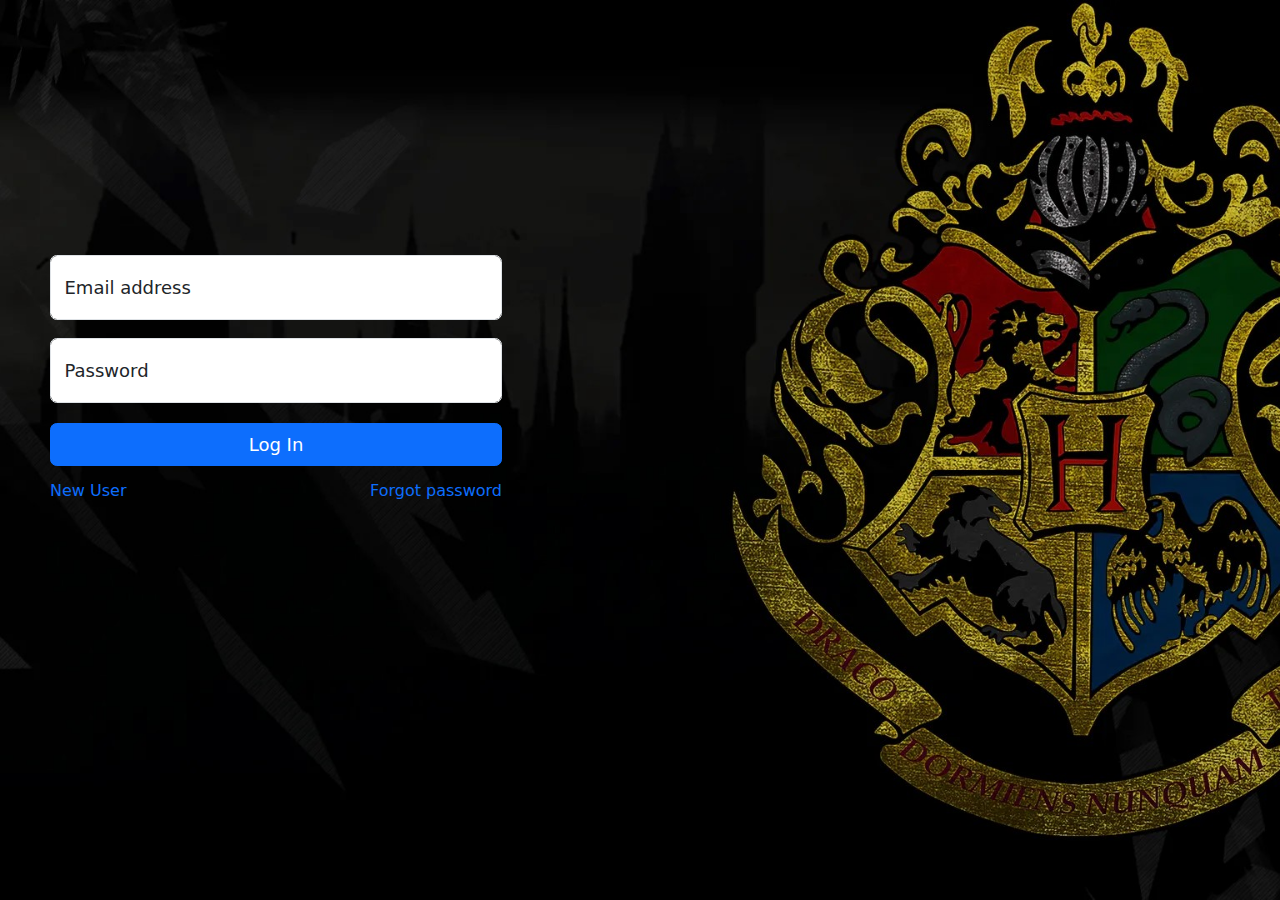
<file: index.html>
<!DOCTYPE html>
<html lang="en">
<head>
    <meta charset="UTF-8">
    <meta name="viewport" content="width=device-width, initial-scale=1.0">
    <title>Hogwarts-login</title>
    <link rel="stylesheet" href="style.css"/>
    <link href="https://cdn.jsdelivr.net/npm/bootstrap@5.3.3/dist/css/bootstrap.min.css" rel="stylesheet" integrity="sha384-QWTKZyjpPEjISv5WaRU9OFeRpok6YctnYmDr5pNlyT2bRjXh0JMhjY6hW+ALEwIH" crossorigin="anonymous">
    <script src="https://cdn.jsdelivr.net/npm/bootstrap@5.3.3/dist/js/bootstrap.bundle.min.js" integrity="sha384-YvpcrYf0tY3lHB60NNkmXc5s9fDVZLESaAA55NDzOxhy9GkcIdslK1eN7N6jIeHz" crossorigin="anonymous"></script>
</head>
<body>
  <div class="body">
    <div class="outer">
        <form class="logIn">
            <div class="form-floating mb-3">
              <input type="email" class="form-control email" id="floatingemail1" placeholder="hermoini@hogwards.com">
              <label for="floatingInput">Email address</label>
            </div>
            <div class="form-floating">
              <input type="password" class="form-control password" id="floatingPassword1" placeholder="Password">
              <label for="floatingPassword">Password</label>
            </div>
            <button type="submit" class="btn btn-primary submit">Log In</button>
            <div class="mb-3 new-user">
              <p class="text-center"><a href="#" class="signup">New User</a></p>
              <p class="text-center"><a href="#" class="forgot-password">Forgot password</a></p>
            </div>
          </form>
    </div>
    <div class="overlay" id="overlay"></div>
    <div class="toaster"></div>
    <div class="loading">
      <div class="text-center">
          <div class="spinner-border text-primary" role="status">
              <span class="visually-hidden">Loading...</span>
          </div>
      </div>
  </div>
  </div>  
    <script src="https://app.zenclass.in/sheets/v1/js/zen/suite/bundle.js"></script>
    <script src="script.js"></script>
</body>
</html>
</file>
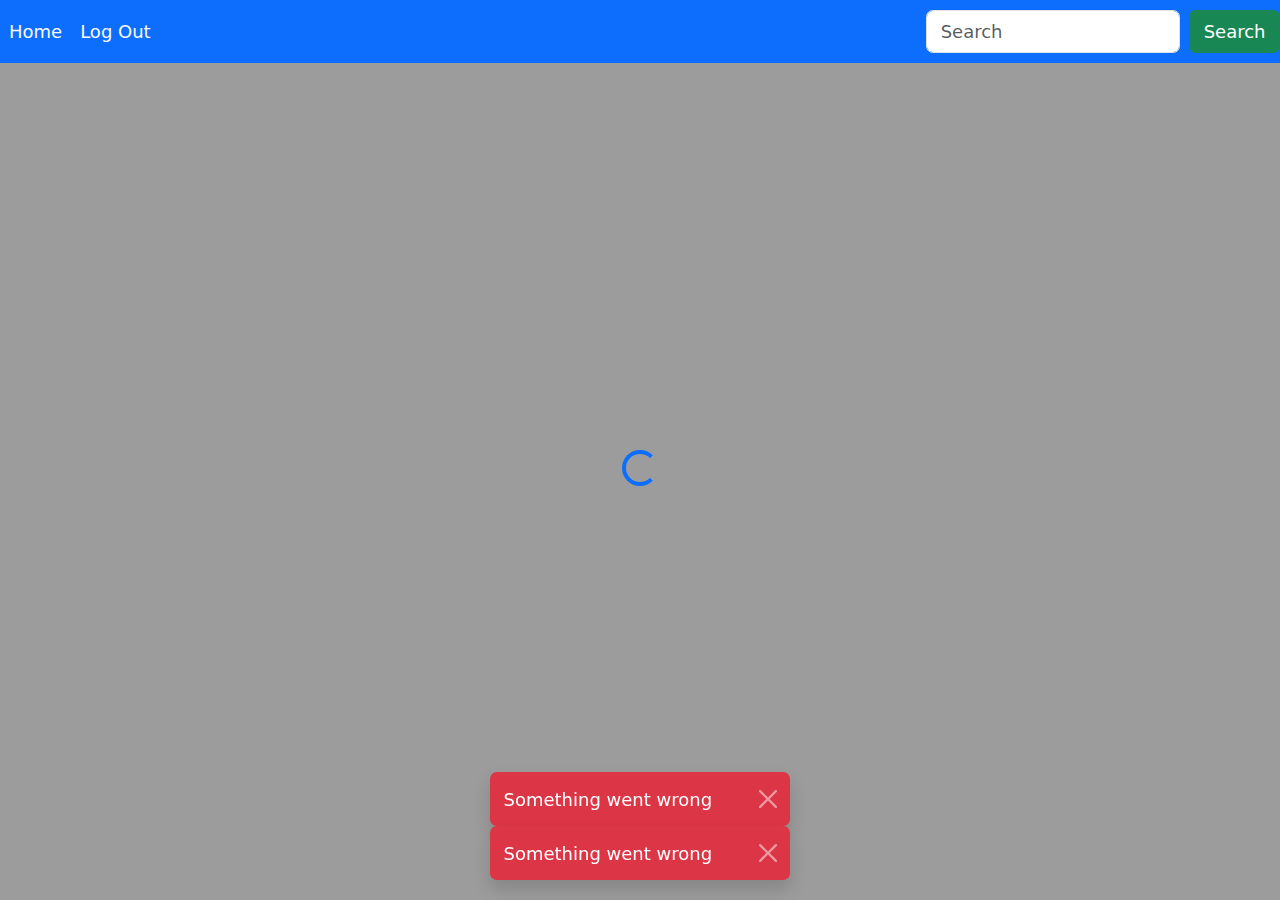
<file: main/main.html>
<!DOCTYPE html>
<html lang="en">
<head>
    <meta charset="UTF-8">
    <meta name="viewport" content="width=device-width, initial-scale=1.0">
    <title>Hogwards</title>
    <link rel="stylesheet" href="main.css" />
    <link href="https://cdn.jsdelivr.net/npm/bootstrap@5.3.3/dist/css/bootstrap.min.css" rel="stylesheet" integrity="sha384-QWTKZyjpPEjISv5WaRU9OFeRpok6YctnYmDr5pNlyT2bRjXh0JMhjY6hW+ALEwIH" crossorigin="anonymous">
    <script src="https://cdn.jsdelivr.net/npm/bootstrap@5.3.3/dist/js/bootstrap.bundle.min.js" integrity="sha384-YvpcrYf0tY3lHB60NNkmXc5s9fDVZLESaAA55NDzOxhy9GkcIdslK1eN7N6jIeHz" crossorigin="anonymous"></script>
</head>
<body>
    <div class="main">
        <nav class="navbar navbar-expand bg-primary fixed-top">
            <div class="collapse navbar-collapse" id="navbarSupportedContent">
                <ul class="navbar-nav me-auto mb-2 mb-lg-0">
                    <li class="nav-item">
                        <a class="nav-link active link-light" aria-current="page" href="#" onclick="feedData()">Home</a>
                    </li>
                    <li class="nav-item">
                        <a class="nav-link link-light logout" aria-current="page" href="#" onclick="createLogoutPopup()">Log Out</a>
                    </li>
                </ul>
                <form class="d-flex" role="search">
                    <input class="form-control me-2 search" type="search" placeholder="Search" aria-label="Search">
                    <button class="btn btn-success" type="submit" onclick="search()">Search</button>
                </form>
            </div> 
        </nav>
    </div>
    <div class="title">
        <p class="lead">In the below table you can find the details of members of Hogwarts school</p>
    </div>
    <div class="table-outline" id="table">
        <table class="table table-striped">
            <thead>
                <tr>
                  <th scope="col">Name</th>
                  <th scope="col">House</th>
                  <th scope="col">Role</th>
                  <th scope="col">IsALive</th>
                  <th scope="col">Card</th>
                </tr>
            </thead>
            <tbody class="table-body"></tbody>
        </table>
        <nav aria-label="Page navigation example" class="nav">
        </nav>
    </div>
    <div class="overlay">
        <div class="cards carousel-container"></div>
    </div>
    <div class="loading">
        <div class="text-center">
            <div class="spinner-border text-primary" role="status">
                <span class="visually-hidden">Loading...</span>
            </div>
        </div>
    </div>
    <div class="toaster"></div>
    <div class="logout-popup"></div>
    <script src="https://app.zenclass.in/sheets/v1/js/zen/suite/bundle.js"></script>
    <script src="main.js"></script>
</body>
</html>
</file>
<file: style.css>
*{
    font-size: large;
    padding: 0;
    margin: 0;
}
.body{
    height: 100vh;
    background-image: url(src/houses-of-hogwarts-crest-h15fsq7nrda3dk2b.jpeg);
    background-repeat: no-repeat;
    background-size: cover; /* Cover the entire viewport */
    background-position: center center; /* Center the background image */
}
.outer{
    width: 40vw;
    margin-left: 20px;
    margin-right: 20px;
    /* border: 2px solid rgb(253, 253, 253); */
    padding: 30px;
}
.logIn{
    margin-top: 25vh;
}
.btn{
    width: 100% !important;
    margin-top: 20px;
}
.new-user{
    margin-top: 10px;
    display: flex;
    flex-direction: row;
    justify-content: space-between;
}
.signup{
    text-decoration: none;
    font-size: medium;
}
.forgot-password{
    text-decoration: none;
    font-size: medium;
}
.popup {
    display: none;
    position: fixed;
    top: 50%;
    left: 50%;
    width: 500px;
    transform: translate(-50%, -50%);
    background-color: white;
    padding: 20px;
    border-radius: 8px;
    box-shadow: 0 0 10px rgba(0, 0, 0, 0.3);
    z-index: 2;
}
.close {
    position: absolute;
    top: 0px;
    right: 5px;
    cursor: pointer;
    font-size: xx-large;
}
.popup-content {
    text-align: center;
}
.toaster {
    position: fixed;
    bottom: 20px;
    left: 50%;
    transform: translateX(-50%);
    z-index: 9999;
    width: 350px !important;
}
.overlay {
    position: fixed;
    top: 0;
    left: 0;
    width: 100%;
    height: 100%;
    background-color: rgba(0, 0, 0, 0.5);
    z-index: 1; 
    display: none;
}
.loading {
    position: fixed;
    top: 0;
    left: 0;
    width: 100%;
    height: 100%;
    background-color: rgba(156, 156, 156, 0.082);
    z-index: 2;
    display: none;
}
.spinner-border{
    margin-top: 50vh;
}
@media screen and (min-width : 770px)  and (max-width : 930px){
    .outer{
        width: 55vw;
    }
}
@media screen and (min-width : 731px)  and (max-width : 769px){
    .outer{
        width: 65vw;
    }
}
@media screen and (min-width : 573px)  and (max-width : 730px){
    .outer{
        width: 65vw;
        /* margin-left: 0; */
    }
}
@media screen and (min-width : 0px)  and (max-width : 572px){
    *{
        font-size: medium;
    }
    .outer{
        width: 100vw;
        margin-left: 0;
    }
}
</file>
<file: main/main.css>
*{
    font-size: large;
}
.table-outline{
    margin-left: 10vw;
    width: 80vw;
    overflow: scroll;
}
th,td{
    text-align: center !important;
    padding: 10px !important;
}
svg{
    cursor: pointer;
}
.nav{
    margin-left: 35vw;
}
.overlay {
    position: fixed;
    justify-content: center;
    align-items: center;
    top: 0;
    left: 0;
    width: 100%;
    height: 100%;
    background-color: rgba(0, 0, 0, 0.5); /* Semi-transparent black */
    z-index: 999; /* Ensure the overlay is on top of other elements */
    display: none; /* Initially hidden */
}

.card-container {
    width: 300px;
    height: 200px;
    background-color: white;
    border-radius: 10px;
    box-shadow: 0px 0px 10px rgba(0, 0, 0, 0.5);
    padding: 20px;
    font-size: medium !important;
    text-align: center !important;
    z-index: 1000;
}
.toaster {
    position: fixed;
    bottom: 20px;
    left: 50%;
    transform: translateX(-50%);
    z-index: 9999;
    width: 300px !important;
}
.popup-btn{
    width: 60% !important;
    padding: 3px !important;
    margin: 0 20% 5px 20%;
}
.card{
    text-align: center;
}
.loading {
    position: fixed;
    top: 0;
    left: 0;
    width: 100%;
    height: 100%;
    background-color: rgb(156, 156, 156);
    z-index: 999;
}
.spinner-border{
    margin-top: 50vh;
}
.main{
    margin-bottom: 30px;
}
.popup {
    display: none;
    position: fixed;
    top: 50%;
    left: 50%;
    width: 500px;
    transform: translate(-50%, -50%);
    background-color: white;
    padding: 20px;
    border-radius: 8px;
    box-shadow: 0 0 10px rgba(0, 0, 0, 0.3);
    z-index: 5;
    transform: translate(-50%, -50%);
}
.title{
    margin-top: 80px;
    text-align: center;
}

@media screen and (max-width : 710px) and (min-width : 480px){
    *{
        font-size: medium;
    }
}

@media screen and (max-width : 480px) and (min-width : 0px){
    *{
        font-size: small;
    }
    .search{
        width: 30vw !important;
    }
}
</file>
